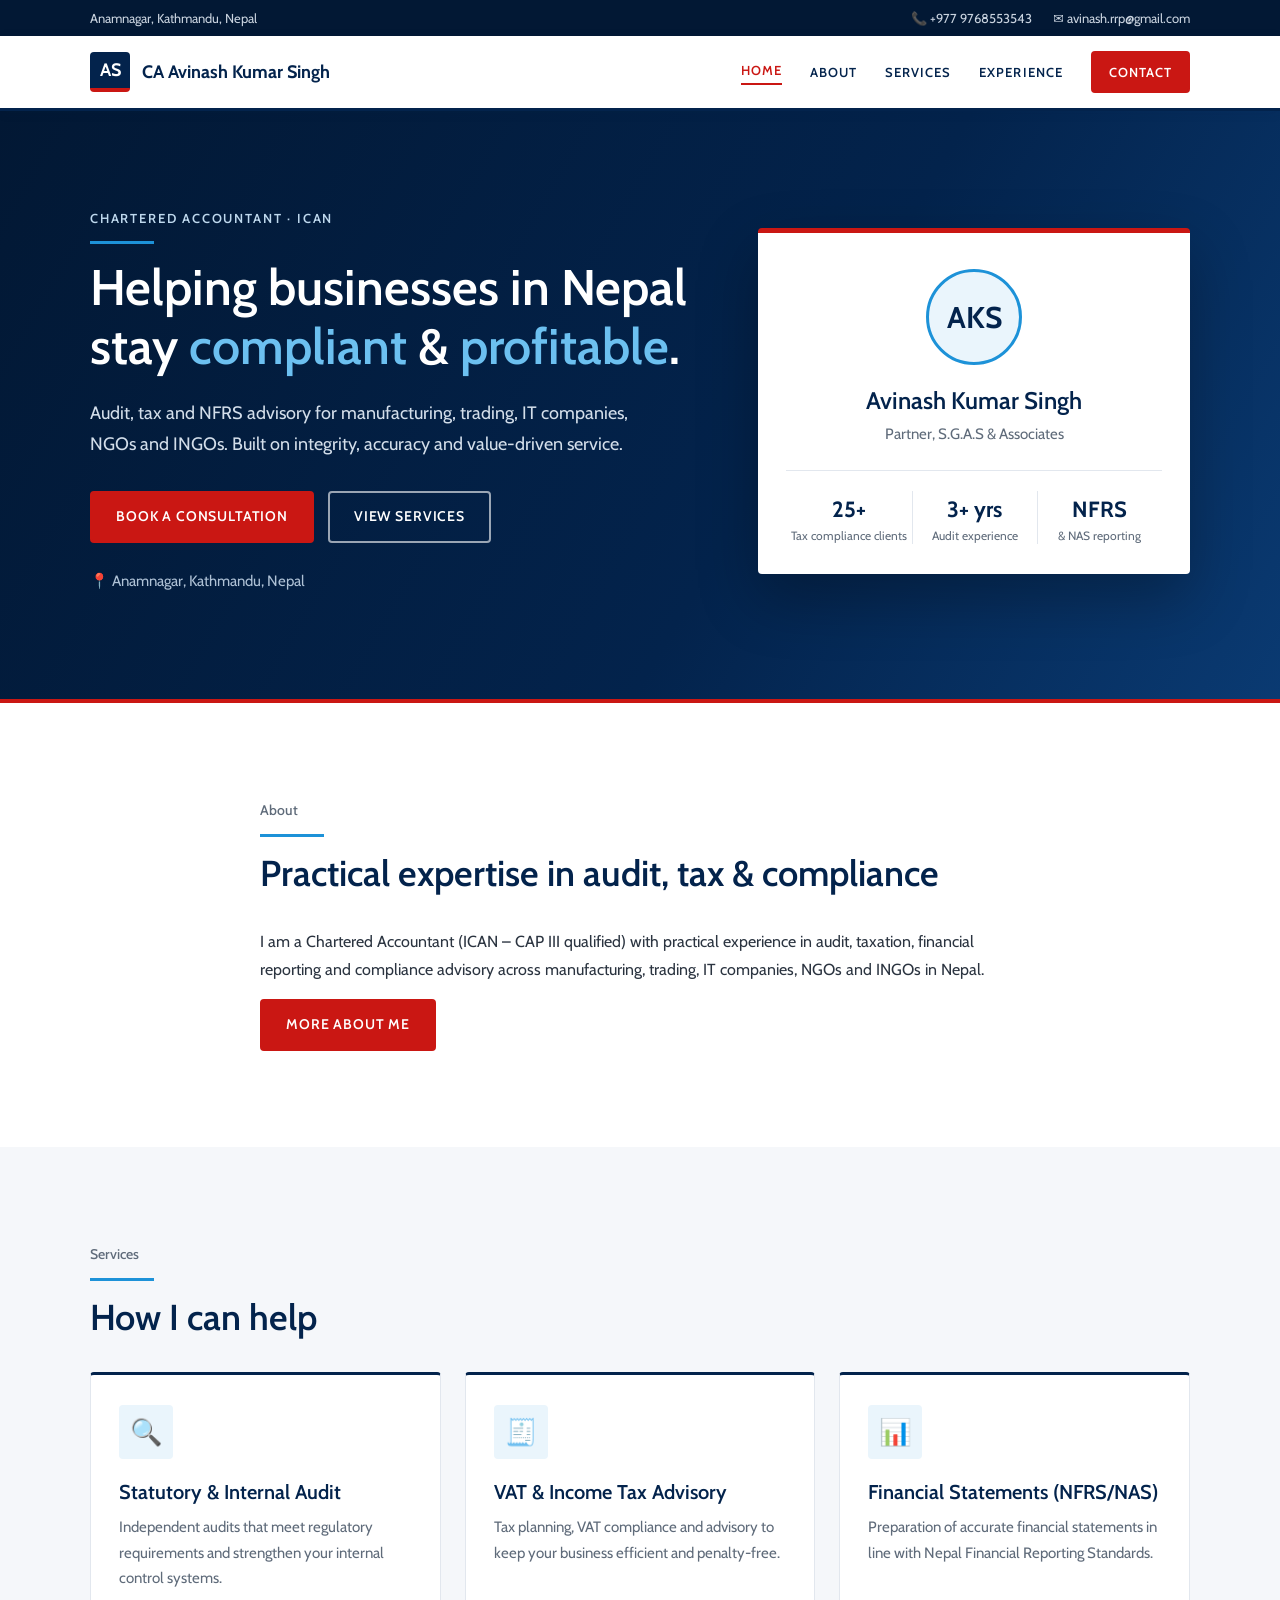
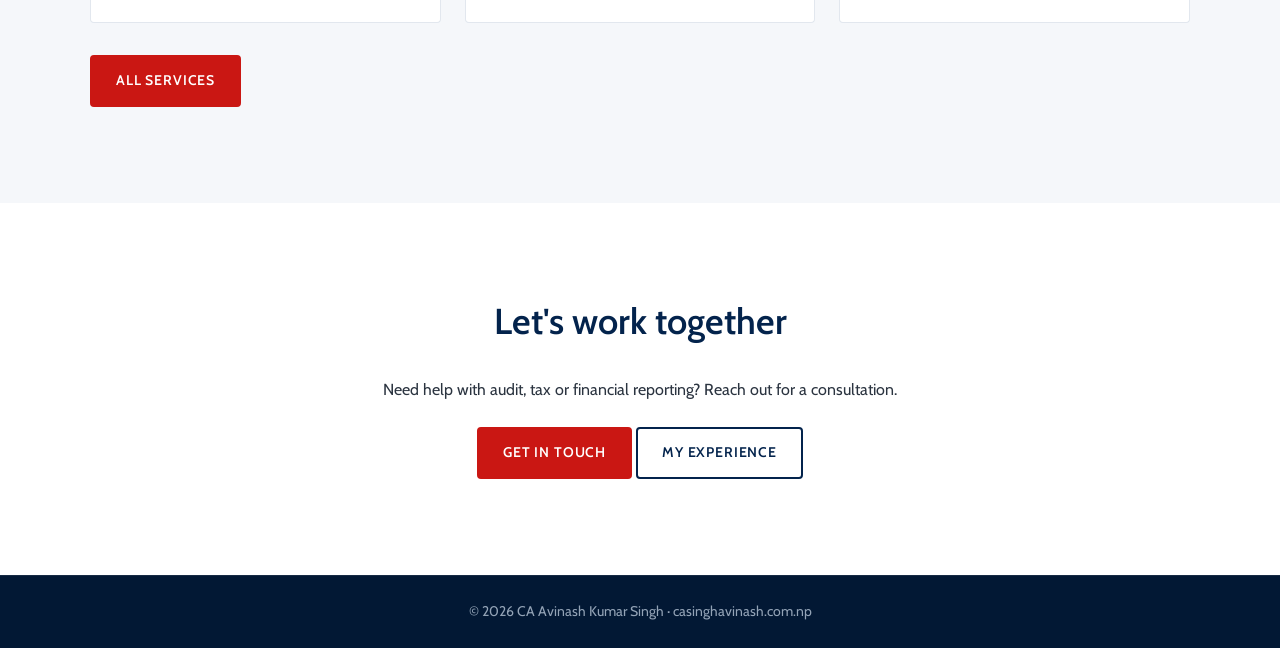
<file: index.html>
<!DOCTYPE html>
<html lang="en">
<head>
  <meta charset="UTF-8">
  <meta name="viewport" content="width=device-width, initial-scale=1.0">
  <title>CA Avinash Kumar Singh | Chartered Accountant in Kathmandu</title>
  <meta name="description" content="CA Avinash Kumar Singh – Chartered Accountant (ICAN) in Kathmandu, Nepal. Statutory & internal audit, VAT & income tax advisory, NFRS financial statements, IPO documentation and IRD compliance.">
  <meta property="og:title" content="CA Avinash Kumar Singh | Chartered Accountant">
  <meta property="og:description" content="Audit, Tax & NFRS consultant helping businesses in Nepal stay compliant and profitable.">
  <meta property="og:url" content="https://casinghavinash.com.np/">
  <meta property="og:type" content="website">
  <link rel="icon" href="favicon.svg" type="image/svg+xml">
  <link rel="preconnect" href="https://fonts.googleapis.com">
  <link rel="preconnect" href="https://fonts.gstatic.com" crossorigin>
  <link href="https://fonts.googleapis.com/css2?family=Cabin:wght@400;500;600;700&display=swap" rel="stylesheet">
  <link rel="stylesheet" href="style.css">
</head>
<body>

  <div class="topbar">
    <div class="container topbar-inner">
      <span>Anamnagar, Kathmandu, Nepal</span>
      <span>
        <a href="tel:+9779768553543">📞 +977 9768553543</a>
        <a href="mailto:avinash.rrp@gmail.com">✉️ avinash.rrp@gmail.com</a>
      </span>
    </div>
  </div>

  <header class="nav">
    <div class="container nav-inner">
      <a href="index.html" class="brand" aria-label="Home">
        <span class="brand-mark">AS</span>
        <span class="brand-text">CA Avinash Kumar Singh</span>
      </a>
      <button class="menu-btn" aria-label="Open menu" aria-expanded="false" aria-controls="nav-links">
        <span></span><span></span><span></span>
      </button>
      <nav id="nav-links" class="nav-links">
        <a href="index.html" class="active" aria-current="page">Home</a>
        <a href="about.html">About</a>
        <a href="services.html">Services</a>
        <a href="experience.html">Experience</a>
        <a href="contact.html" class="btn btn-small">Contact</a>
      </nav>
    </div>
  </header>

  <main>
    <!-- HERO -->
    <section class="hero">
      <div class="container hero-inner">
        <div class="hero-text">
          <p class="eyebrow">Chartered Accountant · ICAN</p>
          <h1>Helping businesses in Nepal stay <em>compliant</em> &amp; <em>profitable</em>.</h1>
          <p class="lead">Audit, tax and NFRS advisory for manufacturing, trading, IT companies, NGOs and INGOs. Built on integrity, accuracy and value-driven service.</p>
          <div class="hero-actions">
            <a href="contact.html" class="btn">Book a consultation</a>
            <a href="services.html" class="btn btn-ghost">View services</a>
          </div>
          <p class="location">📍 Anamnagar, Kathmandu, Nepal</p>
        </div>
        <div class="hero-card">
          <div class="avatar" aria-hidden="true">AKS</div>
          <h2>Avinash Kumar Singh</h2>
          <p class="role">Partner, S.G.A.S &amp; Associates</p>
          <ul class="stats">
            <li><strong>25+</strong><span>Tax compliance clients</span></li>
            <li><strong>3+ yrs</strong><span>Audit experience</span></li>
            <li><strong>NFRS</strong><span>&amp; NAS reporting</span></li>
          </ul>
        </div>
      </div>
    </section>

    <section class="section">
      <div class="container narrow">
        <p class="eyebrow">About</p>
        <h2 class="section-title">Practical expertise in audit, tax &amp; compliance</h2>
        <p>I am a Chartered Accountant (ICAN – CAP III qualified) with practical experience in audit, taxation, financial reporting and compliance advisory across manufacturing, trading, IT companies, NGOs and INGOs in Nepal.</p>
        <p><a href="about.html" class="btn">More about me</a></p>
      </div>
    </section>

    <section class="section section-alt">
      <div class="container">
        <p class="eyebrow">Services</p>
        <h2 class="section-title">How I can help</h2>
        <div class="grid">
          <article class="card">
            <div class="icon">🔍</div>
            <h3>Statutory &amp; Internal Audit</h3>
            <p>Independent audits that meet regulatory requirements and strengthen your internal control systems.</p>
          </article>
          <article class="card">
            <div class="icon">🧾</div>
            <h3>VAT &amp; Income Tax Advisory</h3>
            <p>Tax planning, VAT compliance and advisory to keep your business efficient and penalty-free.</p>
          </article>
          <article class="card">
            <div class="icon">📊</div>
            <h3>Financial Statements (NFRS/NAS)</h3>
            <p>Preparation of accurate financial statements in line with Nepal Financial Reporting Standards.</p>
          </article>
        </div>
        <p style="margin-top:32px"><a href="services.html" class="btn">All services</a></p>
      </div>
    </section>

    <section class="section">
      <div class="container narrow center">
        <h2 class="section-title">Let's work together</h2>
        <p>Need help with audit, tax or financial reporting? Reach out for a consultation.</p>
        <p style="margin-top:24px"><a href="contact.html" class="btn">Get in touch</a> <a href="experience.html" class="btn btn-ghost" style="color:var(--navy);border-color:var(--navy)">My experience</a></p>
      </div>
    </section>
  </main>

  <footer class="footer">
    <div class="container">
      <p>© <span id="year">2026</span> CA Avinash Kumar Singh · casinghavinash.com.np</p>
    </div>
  </footer>

  <script>
    const btn = document.querySelector('.menu-btn');
    const links = document.getElementById('nav-links');
    btn.addEventListener('click', () => {
      const open = links.classList.toggle('open');
      btn.setAttribute('aria-expanded', open);
    });
    links.querySelectorAll('a').forEach(a => a.addEventListener('click', () => {
      links.classList.remove('open');
      btn.setAttribute('aria-expanded', 'false');
    }));
    document.getElementById('year').textContent = new Date().getFullYear();
  </script>
</body>
</html>
</file>
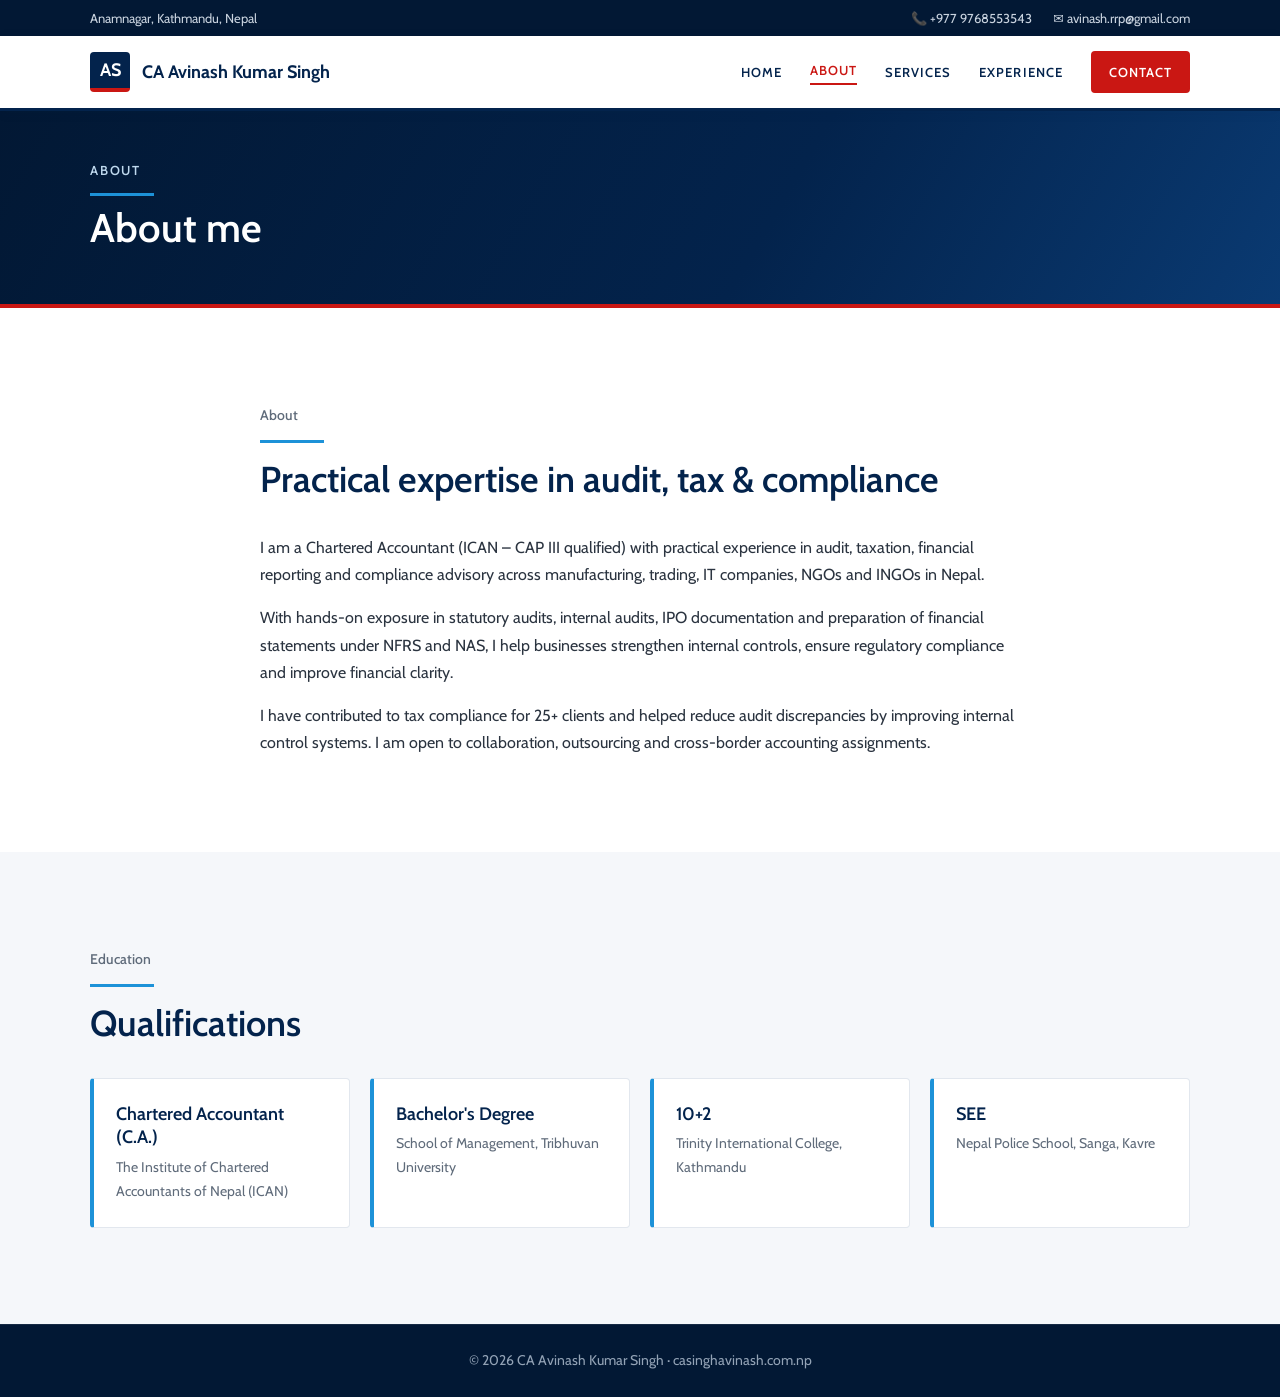
<file: about.html>
<!DOCTYPE html>
<html lang="en">
<head>
  <meta charset="UTF-8">
  <meta name="viewport" content="width=device-width, initial-scale=1.0">
  <title>About | CA Avinash Kumar Singh</title>
  <meta name="description" content="About CA Avinash Kumar Singh – ICAN Chartered Accountant in Kathmandu with experience in audit, tax, NFRS reporting and compliance. Education and qualifications.">
  <meta property="og:title" content="CA Avinash Kumar Singh | Chartered Accountant">
  <meta property="og:description" content="Audit, Tax & NFRS consultant helping businesses in Nepal stay compliant and profitable.">
  <meta property="og:url" content="https://casinghavinash.com.np/about.html">
  <meta property="og:type" content="website">
  <link rel="icon" href="favicon.svg" type="image/svg+xml">
  <link rel="preconnect" href="https://fonts.googleapis.com">
  <link rel="preconnect" href="https://fonts.gstatic.com" crossorigin>
  <link href="https://fonts.googleapis.com/css2?family=Cabin:wght@400;500;600;700&display=swap" rel="stylesheet">
  <link rel="stylesheet" href="style.css">
</head>
<body>

  <div class="topbar">
    <div class="container topbar-inner">
      <span>Anamnagar, Kathmandu, Nepal</span>
      <span>
        <a href="tel:+9779768553543">📞 +977 9768553543</a>
        <a href="mailto:avinash.rrp@gmail.com">✉️ avinash.rrp@gmail.com</a>
      </span>
    </div>
  </div>

  <header class="nav">
    <div class="container nav-inner">
      <a href="index.html" class="brand" aria-label="Home">
        <span class="brand-mark">AS</span>
        <span class="brand-text">CA Avinash Kumar Singh</span>
      </a>
      <button class="menu-btn" aria-label="Open menu" aria-expanded="false" aria-controls="nav-links">
        <span></span><span></span><span></span>
      </button>
      <nav id="nav-links" class="nav-links">
        <a href="index.html">Home</a>
        <a href="about.html" class="active" aria-current="page">About</a>
        <a href="services.html">Services</a>
        <a href="experience.html">Experience</a>
        <a href="contact.html" class="btn btn-small">Contact</a>
      </nav>
    </div>
  </header>

  <main>
    <section class="page-banner">
      <div class="container">
        <p class="eyebrow">About</p>
        <h1>About me</h1>
      </div>
    </section>
    <!-- ABOUT -->
    <section class="section">
      <div class="container narrow">
        <p class="eyebrow">About</p>
        <h2 class="section-title">Practical expertise in audit, tax &amp; compliance</h2>
        <p>I am a Chartered Accountant (ICAN – CAP III qualified) with practical experience in audit, taxation, financial reporting and compliance advisory across manufacturing, trading, IT companies, NGOs and INGOs in Nepal.</p>
        <p>With hands-on exposure in statutory audits, internal audits, IPO documentation and preparation of financial statements under NFRS and NAS, I help businesses strengthen internal controls, ensure regulatory compliance and improve financial clarity.</p>
        <p>I have contributed to tax compliance for 25+ clients and helped reduce audit discrepancies by improving internal control systems. I am open to collaboration, outsourcing and cross-border accounting assignments.</p>
      </div>
    </section>

    <!-- EDUCATION -->
    <section class="section section-alt">
      <div class="container">
        <p class="eyebrow">Education</p>
        <h2 class="section-title">Qualifications</h2>
        <div class="edu-grid">
          <div class="edu">
            <h3>Chartered Accountant (C.A.)</h3>
            <p>The Institute of Chartered Accountants of Nepal (ICAN)</p>
          </div>
          <div class="edu">
            <h3>Bachelor's Degree</h3>
            <p>School of Management, Tribhuvan University</p>
          </div>
          <div class="edu">
            <h3>10+2</h3>
            <p>Trinity International College, Kathmandu</p>
          </div>
          <div class="edu">
            <h3>SEE</h3>
            <p>Nepal Police School, Sanga, Kavre</p>
          </div>
        </div>
      </div>
    </section>
  </main>

  <footer class="footer">
    <div class="container">
      <p>© <span id="year">2026</span> CA Avinash Kumar Singh · casinghavinash.com.np</p>
    </div>
  </footer>

  <script>
    const btn = document.querySelector('.menu-btn');
    const links = document.getElementById('nav-links');
    btn.addEventListener('click', () => {
      const open = links.classList.toggle('open');
      btn.setAttribute('aria-expanded', open);
    });
    links.querySelectorAll('a').forEach(a => a.addEventListener('click', () => {
      links.classList.remove('open');
      btn.setAttribute('aria-expanded', 'false');
    }));
    document.getElementById('year').textContent = new Date().getFullYear();
  </script>
</body>
</html>
</file>
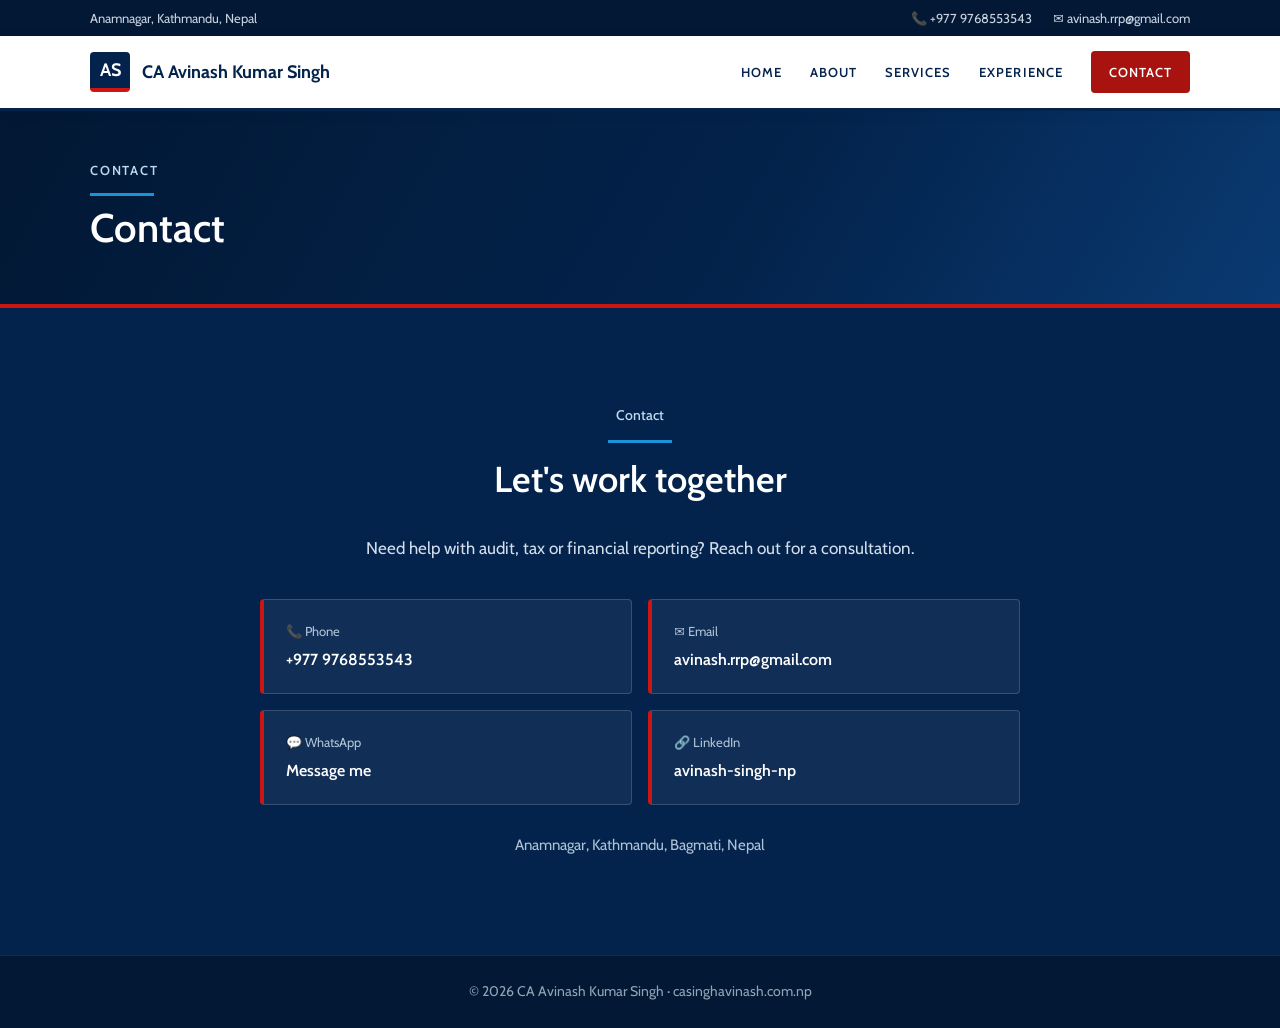
<file: contact.html>
<!DOCTYPE html>
<html lang="en">
<head>
  <meta charset="UTF-8">
  <meta name="viewport" content="width=device-width, initial-scale=1.0">
  <title>Contact | CA Avinash Kumar Singh</title>
  <meta name="description" content="Contact CA Avinash Kumar Singh in Anamnagar, Kathmandu for audit, tax and financial reporting consultation. Phone, email, WhatsApp and LinkedIn.">
  <meta property="og:title" content="CA Avinash Kumar Singh | Chartered Accountant">
  <meta property="og:description" content="Audit, Tax & NFRS consultant helping businesses in Nepal stay compliant and profitable.">
  <meta property="og:url" content="https://casinghavinash.com.np/contact.html">
  <meta property="og:type" content="website">
  <link rel="icon" href="favicon.svg" type="image/svg+xml">
  <link rel="preconnect" href="https://fonts.googleapis.com">
  <link rel="preconnect" href="https://fonts.gstatic.com" crossorigin>
  <link href="https://fonts.googleapis.com/css2?family=Cabin:wght@400;500;600;700&display=swap" rel="stylesheet">
  <link rel="stylesheet" href="style.css">
</head>
<body>

  <div class="topbar">
    <div class="container topbar-inner">
      <span>Anamnagar, Kathmandu, Nepal</span>
      <span>
        <a href="tel:+9779768553543">📞 +977 9768553543</a>
        <a href="mailto:avinash.rrp@gmail.com">✉️ avinash.rrp@gmail.com</a>
      </span>
    </div>
  </div>

  <header class="nav">
    <div class="container nav-inner">
      <a href="index.html" class="brand" aria-label="Home">
        <span class="brand-mark">AS</span>
        <span class="brand-text">CA Avinash Kumar Singh</span>
      </a>
      <button class="menu-btn" aria-label="Open menu" aria-expanded="false" aria-controls="nav-links">
        <span></span><span></span><span></span>
      </button>
      <nav id="nav-links" class="nav-links">
        <a href="index.html">Home</a>
        <a href="about.html">About</a>
        <a href="services.html">Services</a>
        <a href="experience.html">Experience</a>
        <a href="contact.html" class="btn btn-small active" aria-current="page">Contact</a>
      </nav>
    </div>
  </header>

  <main>
    <section class="page-banner">
      <div class="container">
        <p class="eyebrow">Contact</p>
        <h1>Contact</h1>
      </div>
    </section>
    <!-- CONTACT -->
    <section class="section contact">
      <div class="container narrow center">
        <p class="eyebrow light">Contact</p>
        <h2 class="section-title light">Let's work together</h2>
        <p class="contact-lead">Need help with audit, tax or financial reporting? Reach out for a consultation.</p>
        <div class="contact-grid">
          <a class="contact-item" href="tel:+9779768553543">
            <span>📞 Phone</span><strong>+977 9768553543</strong>
          </a>
          <a class="contact-item" href="mailto:avinash.rrp@gmail.com">
            <span>✉️ Email</span><strong>avinash.rrp@gmail.com</strong>
          </a>
          <a class="contact-item" href="https://wa.me/9779768553543" target="_blank" rel="noopener">
            <span>💬 WhatsApp</span><strong>Message me</strong>
          </a>
          <a class="contact-item" href="https://www.linkedin.com/in/avinash-singh-np" target="_blank" rel="noopener">
            <span>🔗 LinkedIn</span><strong>avinash-singh-np</strong>
          </a>
        </div>
        <p class="address">Anamnagar, Kathmandu, Bagmati, Nepal</p>
      </div>
    </section>
  </main>

  <footer class="footer">
    <div class="container">
      <p>© <span id="year">2026</span> CA Avinash Kumar Singh · casinghavinash.com.np</p>
    </div>
  </footer>

  <script>
    const btn = document.querySelector('.menu-btn');
    const links = document.getElementById('nav-links');
    btn.addEventListener('click', () => {
      const open = links.classList.toggle('open');
      btn.setAttribute('aria-expanded', open);
    });
    links.querySelectorAll('a').forEach(a => a.addEventListener('click', () => {
      links.classList.remove('open');
      btn.setAttribute('aria-expanded', 'false');
    }));
    document.getElementById('year').textContent = new Date().getFullYear();
  </script>
</body>
</html>
</file>
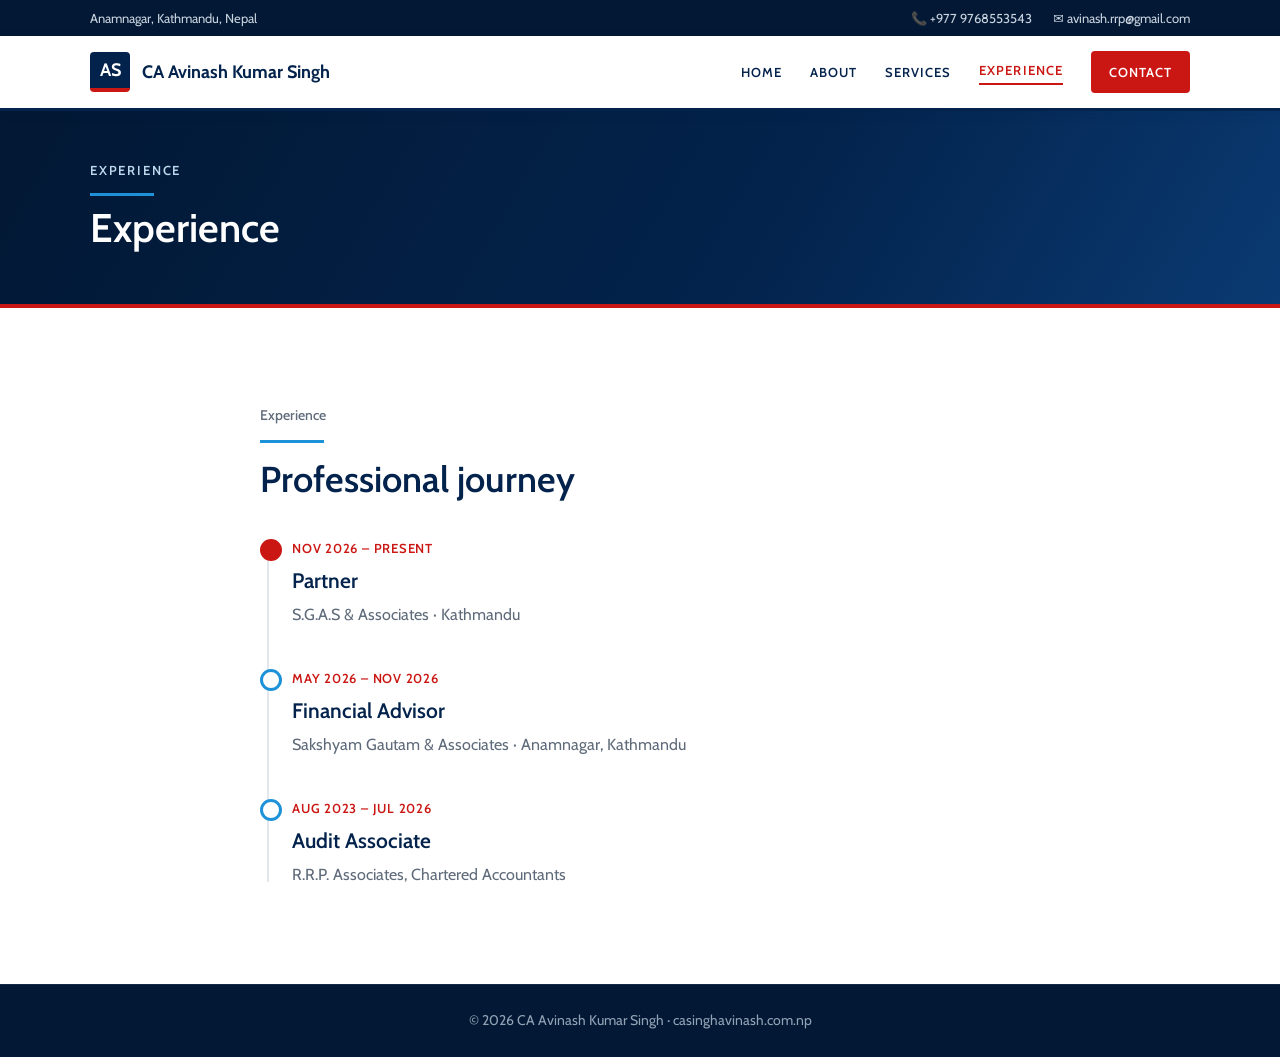
<file: experience.html>
<!DOCTYPE html>
<html lang="en">
<head>
  <meta charset="UTF-8">
  <meta name="viewport" content="width=device-width, initial-scale=1.0">
  <title>Experience | CA Avinash Kumar Singh</title>
  <meta name="description" content="Professional journey of CA Avinash Kumar Singh: Partner at S.G.A.S & Associates, Financial Advisor and Audit Associate in Kathmandu, Nepal.">
  <meta property="og:title" content="CA Avinash Kumar Singh | Chartered Accountant">
  <meta property="og:description" content="Audit, Tax & NFRS consultant helping businesses in Nepal stay compliant and profitable.">
  <meta property="og:url" content="https://casinghavinash.com.np/experience.html">
  <meta property="og:type" content="website">
  <link rel="icon" href="favicon.svg" type="image/svg+xml">
  <link rel="preconnect" href="https://fonts.googleapis.com">
  <link rel="preconnect" href="https://fonts.gstatic.com" crossorigin>
  <link href="https://fonts.googleapis.com/css2?family=Cabin:wght@400;500;600;700&display=swap" rel="stylesheet">
  <link rel="stylesheet" href="style.css">
</head>
<body>

  <div class="topbar">
    <div class="container topbar-inner">
      <span>Anamnagar, Kathmandu, Nepal</span>
      <span>
        <a href="tel:+9779768553543">📞 +977 9768553543</a>
        <a href="mailto:avinash.rrp@gmail.com">✉️ avinash.rrp@gmail.com</a>
      </span>
    </div>
  </div>

  <header class="nav">
    <div class="container nav-inner">
      <a href="index.html" class="brand" aria-label="Home">
        <span class="brand-mark">AS</span>
        <span class="brand-text">CA Avinash Kumar Singh</span>
      </a>
      <button class="menu-btn" aria-label="Open menu" aria-expanded="false" aria-controls="nav-links">
        <span></span><span></span><span></span>
      </button>
      <nav id="nav-links" class="nav-links">
        <a href="index.html">Home</a>
        <a href="about.html">About</a>
        <a href="services.html">Services</a>
        <a href="experience.html" class="active" aria-current="page">Experience</a>
        <a href="contact.html" class="btn btn-small">Contact</a>
      </nav>
    </div>
  </header>

  <main>
    <section class="page-banner">
      <div class="container">
        <p class="eyebrow">Experience</p>
        <h1>Experience</h1>
      </div>
    </section>
    <!-- EXPERIENCE -->
    <section class="section">
      <div class="container narrow">
        <p class="eyebrow">Experience</p>
        <h2 class="section-title">Professional journey</h2>
        <ol class="timeline">
          <li>
            <span class="date">Nov 2026 – Present</span>
            <h3>Partner</h3>
            <p class="org">S.G.A.S &amp; Associates · Kathmandu</p>
          </li>
          <li>
            <span class="date">May 2026 – Nov 2026</span>
            <h3>Financial Advisor</h3>
            <p class="org">Sakshyam Gautam &amp; Associates · Anamnagar, Kathmandu</p>
          </li>
          <li>
            <span class="date">Aug 2023 – Jul 2026</span>
            <h3>Audit Associate</h3>
            <p class="org">R.R.P. Associates, Chartered Accountants</p>
          </li>
        </ol>
      </div>
    </section>
  </main>

  <footer class="footer">
    <div class="container">
      <p>© <span id="year">2026</span> CA Avinash Kumar Singh · casinghavinash.com.np</p>
    </div>
  </footer>

  <script>
    const btn = document.querySelector('.menu-btn');
    const links = document.getElementById('nav-links');
    btn.addEventListener('click', () => {
      const open = links.classList.toggle('open');
      btn.setAttribute('aria-expanded', open);
    });
    links.querySelectorAll('a').forEach(a => a.addEventListener('click', () => {
      links.classList.remove('open');
      btn.setAttribute('aria-expanded', 'false');
    }));
    document.getElementById('year').textContent = new Date().getFullYear();
  </script>
</body>
</html>
</file>
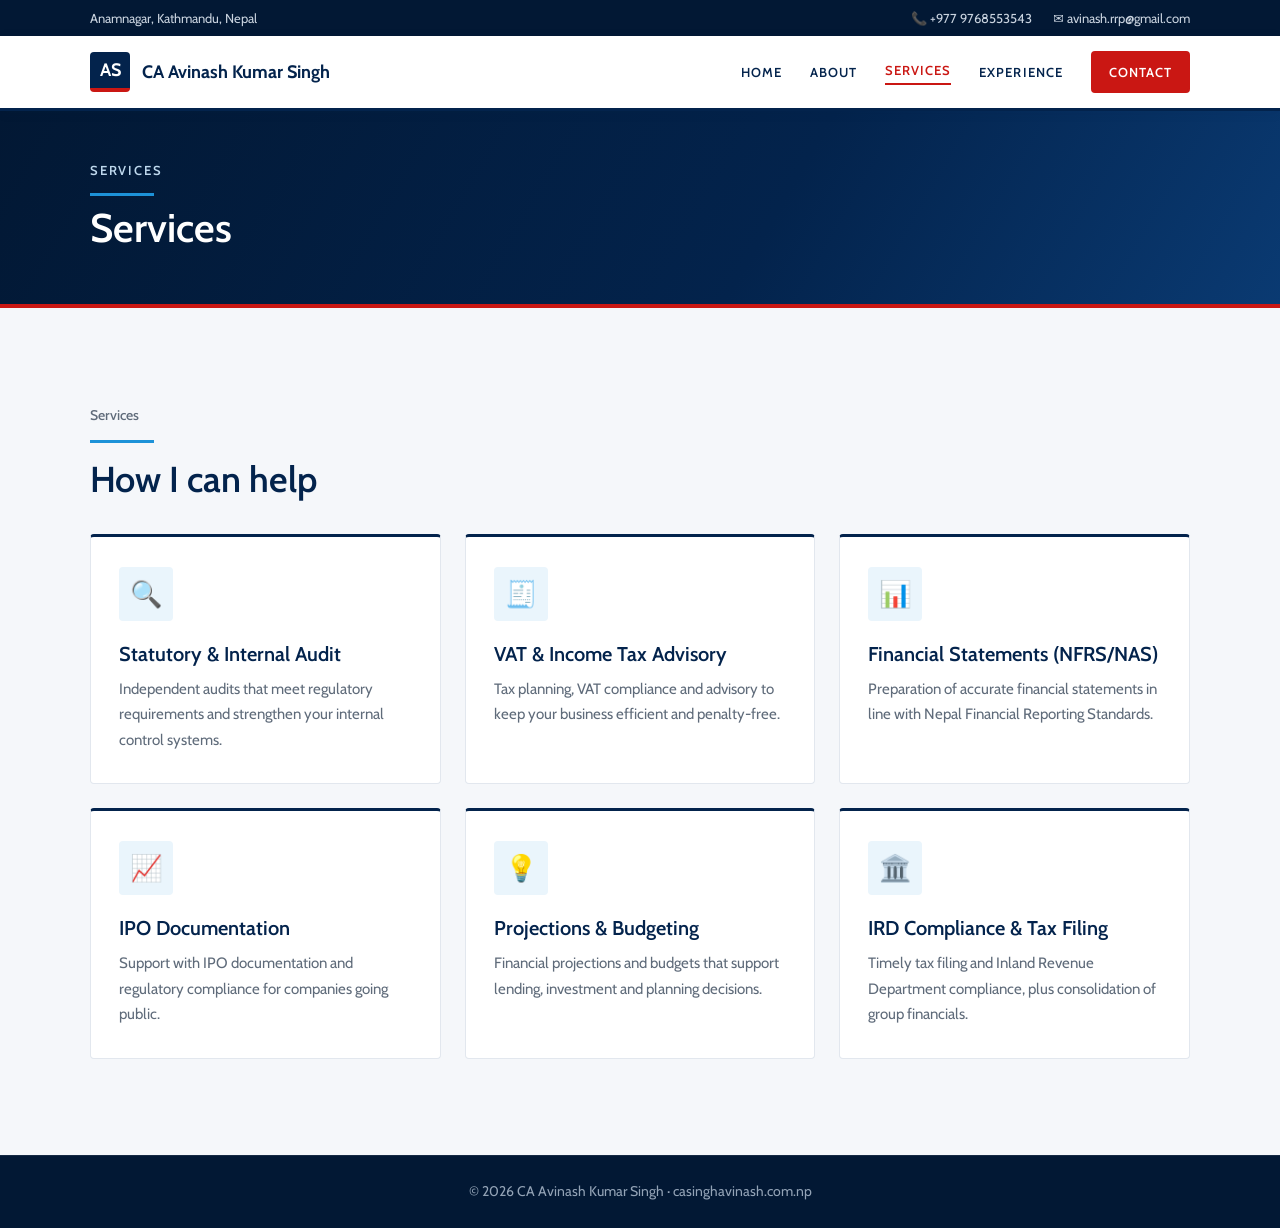
<file: services.html>
<!DOCTYPE html>
<html lang="en">
<head>
  <meta charset="UTF-8">
  <meta name="viewport" content="width=device-width, initial-scale=1.0">
  <title>Services | CA Avinash Kumar Singh</title>
  <meta name="description" content="Audit, VAT & income tax advisory, NFRS/NAS financial statements, IPO documentation, projections and IRD compliance services in Kathmandu, Nepal.">
  <meta property="og:title" content="CA Avinash Kumar Singh | Chartered Accountant">
  <meta property="og:description" content="Audit, Tax & NFRS consultant helping businesses in Nepal stay compliant and profitable.">
  <meta property="og:url" content="https://casinghavinash.com.np/services.html">
  <meta property="og:type" content="website">
  <link rel="icon" href="favicon.svg" type="image/svg+xml">
  <link rel="preconnect" href="https://fonts.googleapis.com">
  <link rel="preconnect" href="https://fonts.gstatic.com" crossorigin>
  <link href="https://fonts.googleapis.com/css2?family=Cabin:wght@400;500;600;700&display=swap" rel="stylesheet">
  <link rel="stylesheet" href="style.css">
</head>
<body>

  <div class="topbar">
    <div class="container topbar-inner">
      <span>Anamnagar, Kathmandu, Nepal</span>
      <span>
        <a href="tel:+9779768553543">📞 +977 9768553543</a>
        <a href="mailto:avinash.rrp@gmail.com">✉️ avinash.rrp@gmail.com</a>
      </span>
    </div>
  </div>

  <header class="nav">
    <div class="container nav-inner">
      <a href="index.html" class="brand" aria-label="Home">
        <span class="brand-mark">AS</span>
        <span class="brand-text">CA Avinash Kumar Singh</span>
      </a>
      <button class="menu-btn" aria-label="Open menu" aria-expanded="false" aria-controls="nav-links">
        <span></span><span></span><span></span>
      </button>
      <nav id="nav-links" class="nav-links">
        <a href="index.html">Home</a>
        <a href="about.html">About</a>
        <a href="services.html" class="active" aria-current="page">Services</a>
        <a href="experience.html">Experience</a>
        <a href="contact.html" class="btn btn-small">Contact</a>
      </nav>
    </div>
  </header>

  <main>
    <section class="page-banner">
      <div class="container">
        <p class="eyebrow">Services</p>
        <h1>Services</h1>
      </div>
    </section>
    <!-- SERVICES -->
    <section class="section section-alt">
      <div class="container">
        <p class="eyebrow">Services</p>
        <h2 class="section-title">How I can help</h2>
        <div class="grid">
          <article class="card">
            <div class="icon">🔍</div>
            <h3>Statutory &amp; Internal Audit</h3>
            <p>Independent audits that meet regulatory requirements and strengthen your internal control systems.</p>
          </article>
          <article class="card">
            <div class="icon">🧾</div>
            <h3>VAT &amp; Income Tax Advisory</h3>
            <p>Tax planning, VAT compliance and advisory to keep your business efficient and penalty-free.</p>
          </article>
          <article class="card">
            <div class="icon">📊</div>
            <h3>Financial Statements (NFRS/NAS)</h3>
            <p>Preparation of accurate financial statements in line with Nepal Financial Reporting Standards.</p>
          </article>
          <article class="card">
            <div class="icon">📈</div>
            <h3>IPO Documentation</h3>
            <p>Support with IPO documentation and regulatory compliance for companies going public.</p>
          </article>
          <article class="card">
            <div class="icon">💡</div>
            <h3>Projections &amp; Budgeting</h3>
            <p>Financial projections and budgets that support lending, investment and planning decisions.</p>
          </article>
          <article class="card">
            <div class="icon">🏛️</div>
            <h3>IRD Compliance &amp; Tax Filing</h3>
            <p>Timely tax filing and Inland Revenue Department compliance, plus consolidation of group financials.</p>
          </article>
        </div>
      </div>
    </section>
  </main>

  <footer class="footer">
    <div class="container">
      <p>© <span id="year">2026</span> CA Avinash Kumar Singh · casinghavinash.com.np</p>
    </div>
  </footer>

  <script>
    const btn = document.querySelector('.menu-btn');
    const links = document.getElementById('nav-links');
    btn.addEventListener('click', () => {
      const open = links.classList.toggle('open');
      btn.setAttribute('aria-expanded', open);
    });
    links.querySelectorAll('a').forEach(a => a.addEventListener('click', () => {
      links.classList.remove('open');
      btn.setAttribute('aria-expanded', 'false');
    }));
    document.getElementById('year').textContent = new Date().getFullYear();
  </script>
</body>
</html>
</file>
<file: style.css>
/* ===== Colours (from the S.G.A.S. logo) — change these to re-theme the whole site ===== */
:root {
  --navy: #03234C;       /* logo "S.G.A.S." / "CHARTERED" */
  --navy-dark: #021834;  /* footer */
  --red: #CA1713;        /* logo "ACCOUNTANTS" / swoosh */
  --red-dark: #A8120F;   /* button hover */
  --sky: #1D92D8;        /* logo light-blue accent */
  --sky-soft: #EAF5FC;   /* pale blue backgrounds */
  --ink: #2B3440;        /* body text */
  --muted: #5F6B7A;      /* secondary text */
  --bg: #FFFFFF;
  --bg-alt: #F5F7FA;     /* alternate section background */
  --line: #E2E7EE;
  --radius: 4px;
  --font: "Cabin", system-ui, -apple-system, "Segoe UI", sans-serif;
}

* { box-sizing: border-box; margin: 0; padding: 0; }
html { scroll-behavior: smooth; scroll-padding-top: 76px; }
body { font-family: var(--font); color: var(--ink); background: var(--bg); line-height: 1.7; font-size: 16px; }
a { color: inherit; text-decoration: none; }
h1, h2, h3 { font-weight: 600; }

.container { width: 100%; max-width: 1140px; margin: 0 auto; padding: 0 20px; }
.narrow { max-width: 800px; }
.center { text-align: center; }

/* Buttons */
.btn { display: inline-block; background: var(--red); color: #fff; font-weight: 600; font-size: 14px; letter-spacing: .06em; text-transform: uppercase; padding: 12px 24px; border-radius: var(--radius); border: 2px solid var(--red); transition: background .15s, border-color .15s; }
.btn:hover { background: var(--red-dark); border-color: var(--red-dark); }
.btn-ghost { background: transparent; color: #fff; border-color: rgba(255,255,255,.6); }
.btn-ghost:hover { background: #fff; color: var(--navy); border-color: #fff; }
.btn-small { padding: 8px 16px; font-size: 13px; }

/* Top bar */
.topbar { background: var(--navy-dark); color: #C9D3DF; font-size: 13px; }
.topbar-inner { display: flex; justify-content: space-between; align-items: center; flex-wrap: wrap; gap: 4px 20px; padding-top: 7px; padding-bottom: 7px; }
.topbar a { margin-left: 18px; }
.topbar a:first-child { margin-left: 0; }
.topbar a:hover { color: #fff; }

/* Header / nav */
.nav { position: sticky; top: 0; z-index: 50; background: #fff; border-bottom: 3px solid var(--navy); box-shadow: 0 2px 12px rgba(3,35,76,.06); }
.nav-inner { display: flex; align-items: center; justify-content: space-between; height: 72px; }
.brand { display: flex; align-items: center; gap: 12px; color: var(--navy); font-weight: 700; font-size: 18px; }
.brand-mark { display: grid; place-items: center; width: 40px; height: 40px; border-radius: var(--radius); background: var(--navy); color: #fff; font-weight: 700; border-bottom: 4px solid var(--red); }
.nav-links { display: flex; align-items: center; gap: 28px; }
.nav-links a { color: var(--navy); font-size: 13px; font-weight: 600; letter-spacing: .08em; text-transform: uppercase; }
.nav-links a:not(.btn):hover { color: var(--red); }
.nav-links a.btn { color: #fff; }
.menu-btn { display: none; background: none; border: 0; cursor: pointer; padding: 8px; }
.menu-btn span { display: block; width: 24px; height: 2px; background: var(--navy); margin: 5px 0; border-radius: 2px; }

/* Hero */
.hero { background: linear-gradient(120deg, var(--navy-dark) 0%, var(--navy) 60%, #0A3A72 100%); color: #fff; padding: 96px 0 104px; border-bottom: 4px solid var(--red); }
.hero-inner { display: grid; grid-template-columns: 1.4fr 1fr; gap: 64px; align-items: center; }
.eyebrow { font-size: 14px; font-weight: 500; color: var(--muted); margin-bottom: 14px; }
/* short line under each small label, like a section divider */
.eyebrow::after { content: ""; display: block; width: 64px; height: 3px; background: var(--sky); margin-top: 12px; }
.center .eyebrow::after { margin-left: auto; margin-right: auto; }
.hero .eyebrow { color: #BFD9EE; text-transform: uppercase; letter-spacing: .14em; font-size: 13px; font-weight: 600; }
.hero h1 { font-size: clamp(32px, 5vw, 50px); line-height: 1.18; margin-bottom: 22px; }
.hero h1 em { font-style: normal; color: #6CC0F0; }
.lead { font-size: 18px; color: #D3DEEA; max-width: 560px; margin-bottom: 32px; }
.hero-actions { display: flex; flex-wrap: wrap; gap: 14px; margin-bottom: 26px; }
.location { color: #AFC2D6; font-size: 15px; }

.hero-card { background: #fff; color: var(--ink); border-radius: var(--radius); border-top: 5px solid var(--red); padding: 36px 28px 30px; text-align: center; box-shadow: 0 24px 60px rgba(0,0,0,.28); }
.avatar { width: 96px; height: 96px; margin: 0 auto 16px; border-radius: 50%; display: grid; place-items: center; background: var(--sky-soft); color: var(--navy); font-size: 30px; font-weight: 700; border: 3px solid var(--sky); }
.hero-card h2 { font-size: 24px; color: var(--navy); }
.role { color: var(--muted); font-size: 15px; margin-bottom: 22px; }
.stats { list-style: none; display: grid; grid-template-columns: repeat(3, 1fr); border-top: 1px solid var(--line); padding-top: 20px; }
.stats li + li { border-left: 1px solid var(--line); }
.stats strong { display: block; font-size: 22px; color: var(--navy); }
.stats span { font-size: 12px; color: var(--muted); line-height: 1.3; display: block; padding: 0 4px; }

/* Sections */
.section { padding: 96px 0; }
.section-alt { background: var(--bg-alt); }
.section-title { font-size: clamp(26px, 3.4vw, 36px); color: var(--navy); margin-bottom: 32px; line-height: 1.25; }
.section p + p { margin-top: 16px; }
#about p { color: #3A4654; font-size: 17px; }

/* Services */
.grid { display: grid; grid-template-columns: repeat(3, 1fr); gap: 24px; }
.card { background: #fff; border: 1px solid var(--line); border-top: 3px solid var(--navy); border-radius: var(--radius); padding: 30px 28px; transition: border-color .2s, box-shadow .2s; }
.card:hover { border-top-color: var(--red); box-shadow: 0 14px 34px rgba(3,35,76,.10); }
.icon { font-size: 26px; width: 54px; height: 54px; display: grid; place-items: center; background: var(--sky-soft); border-radius: var(--radius); margin-bottom: 20px; }
.card h3 { font-size: 20px; color: var(--navy); margin-bottom: 10px; line-height: 1.3; }
.card p { color: var(--muted); font-size: 15px; }

/* Timeline */
.timeline { list-style: none; position: relative; padding-left: 32px; }
.timeline::before { content: ""; position: absolute; left: 7px; top: 6px; bottom: 6px; width: 2px; background: var(--line); }
.timeline li { position: relative; padding-bottom: 36px; }
.timeline li:last-child { padding-bottom: 0; }
.timeline li::before { content: ""; position: absolute; left: -32px; top: 5px; width: 16px; height: 16px; border-radius: 50%; background: #fff; border: 3px solid var(--sky); }
.timeline li:first-child::before { background: var(--red); border-color: var(--red); }
.date { font-size: 13px; font-weight: 600; color: var(--red); text-transform: uppercase; letter-spacing: .06em; }
.timeline h3 { font-size: 21px; color: var(--navy); margin: 2px 0; }
.org { color: var(--muted); }

/* Education */
.edu-grid { display: grid; grid-template-columns: repeat(4, 1fr); gap: 20px; }
.edu { background: #fff; border: 1px solid var(--line); border-left: 4px solid var(--sky); border-radius: var(--radius); padding: 24px 22px; }
.edu h3 { font-size: 18px; color: var(--navy); margin-bottom: 6px; line-height: 1.3; }
.edu p { color: var(--muted); font-size: 14px; }

/* Contact */
.contact { background: var(--navy); color: #fff; }
.light { color: #fff; }
.eyebrow.light { color: #BFD9EE; }
.contact-lead { color: #D3DEEA; margin-bottom: 36px; font-size: 17px; }
.contact-grid { display: grid; grid-template-columns: repeat(2, 1fr); gap: 16px; text-align: left; }
.contact-item { display: block; background: rgba(255,255,255,.06); border: 1px solid rgba(255,255,255,.16); border-left: 4px solid var(--red); border-radius: var(--radius); padding: 20px 22px; transition: background .15s; }
.contact-item:hover { background: rgba(255,255,255,.12); }
.contact-item span { display: block; font-size: 13px; color: #AFC2D6; margin-bottom: 4px; }
.contact-item strong { font-size: 16px; font-weight: 600; word-break: break-word; }
.address { margin-top: 28px; color: #AFC2D6; font-size: 15px; }

.footer { background: var(--navy-dark); color: #93A3B6; text-align: center; padding: 24px 0; font-size: 14px; border-top: 1px solid rgba(255,255,255,.08); }

/* Responsive */
@media (max-width: 960px) {
  .hero-inner { grid-template-columns: 1fr; gap: 44px; }
  .hero-card { max-width: 420px; }
  .grid { grid-template-columns: repeat(2, 1fr); }
  .edu-grid { grid-template-columns: repeat(2, 1fr); }
}

@media (max-width: 720px) {
  .topbar-inner > span:first-child { display: none; }
  .topbar-inner { justify-content: center; }
  .menu-btn { display: block; }
  .nav-inner { height: 64px; }
  .nav-links { display: none; position: absolute; top: 100%; left: 0; right: 0; background: #fff; flex-direction: column; align-items: stretch; gap: 0; padding: 8px 20px 20px; border-bottom: 3px solid var(--navy); box-shadow: 0 12px 24px rgba(3,35,76,.12); }
  .nav-links.open { display: flex; }
  .nav-links a { padding: 13px 0; border-bottom: 1px solid var(--line); }
  .nav-links a.btn { margin-top: 14px; text-align: center; border-bottom: 2px solid var(--red); padding: 12px; }
  .brand { font-size: 16px; }
  .hero { padding: 60px 0 68px; }
  .section { padding: 68px 0; }
  .grid, .edu-grid, .contact-grid { grid-template-columns: 1fr; }
  .hero-card { max-width: none; }
}

/* Multi-page additions */
.nav-links a.active:not(.btn) { color: var(--red); border-bottom: 2px solid var(--red); padding-bottom: 2px; }
.nav-links a.btn.active { background: var(--red-dark); border-color: var(--red-dark); }
.page-banner { background: linear-gradient(120deg, var(--navy-dark) 0%, var(--navy) 60%, #0A3A72 100%); color: #fff; padding: 48px 0 52px; border-bottom: 4px solid var(--red); }
.page-banner .eyebrow { color: #BFD9EE; text-transform: uppercase; letter-spacing: .14em; font-size: 13px; font-weight: 600; margin-bottom: 8px; }
.page-banner h1 { font-size: clamp(28px, 4vw, 40px); line-height: 1.2; }
</file>
